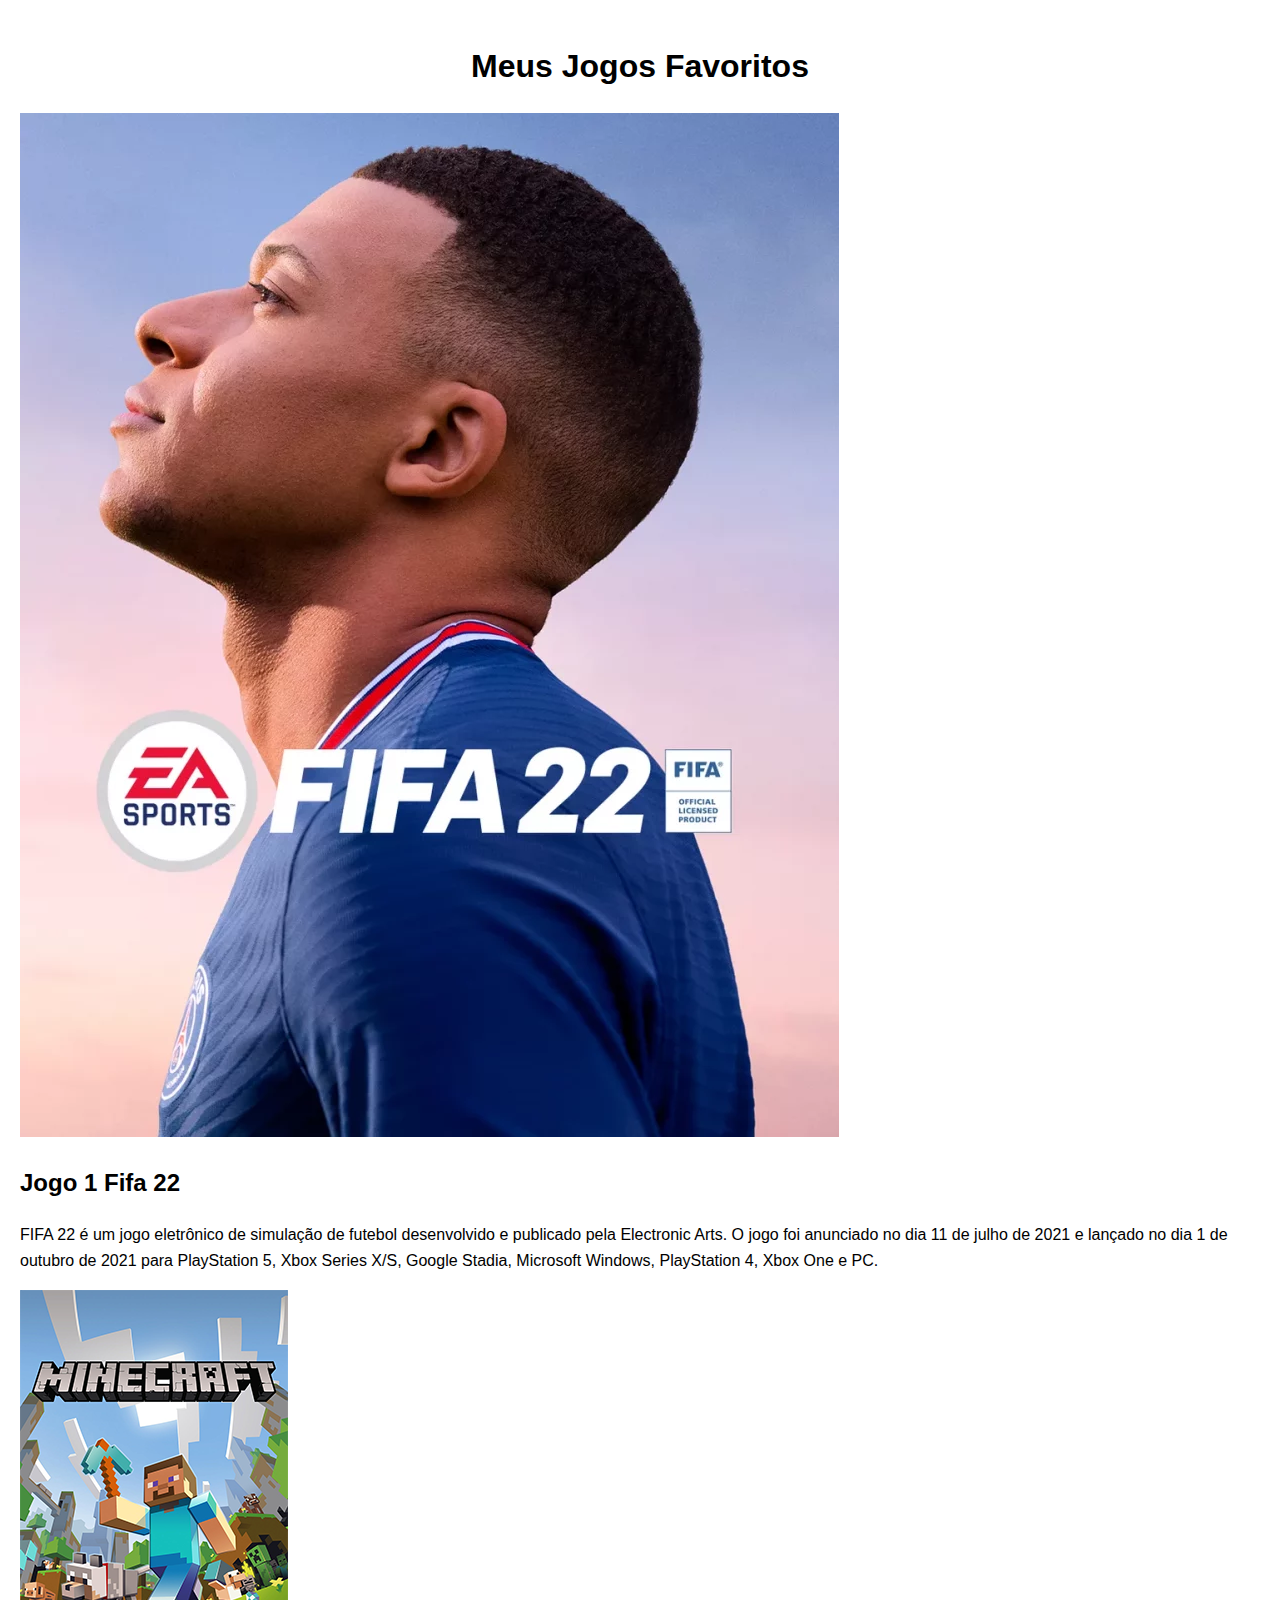
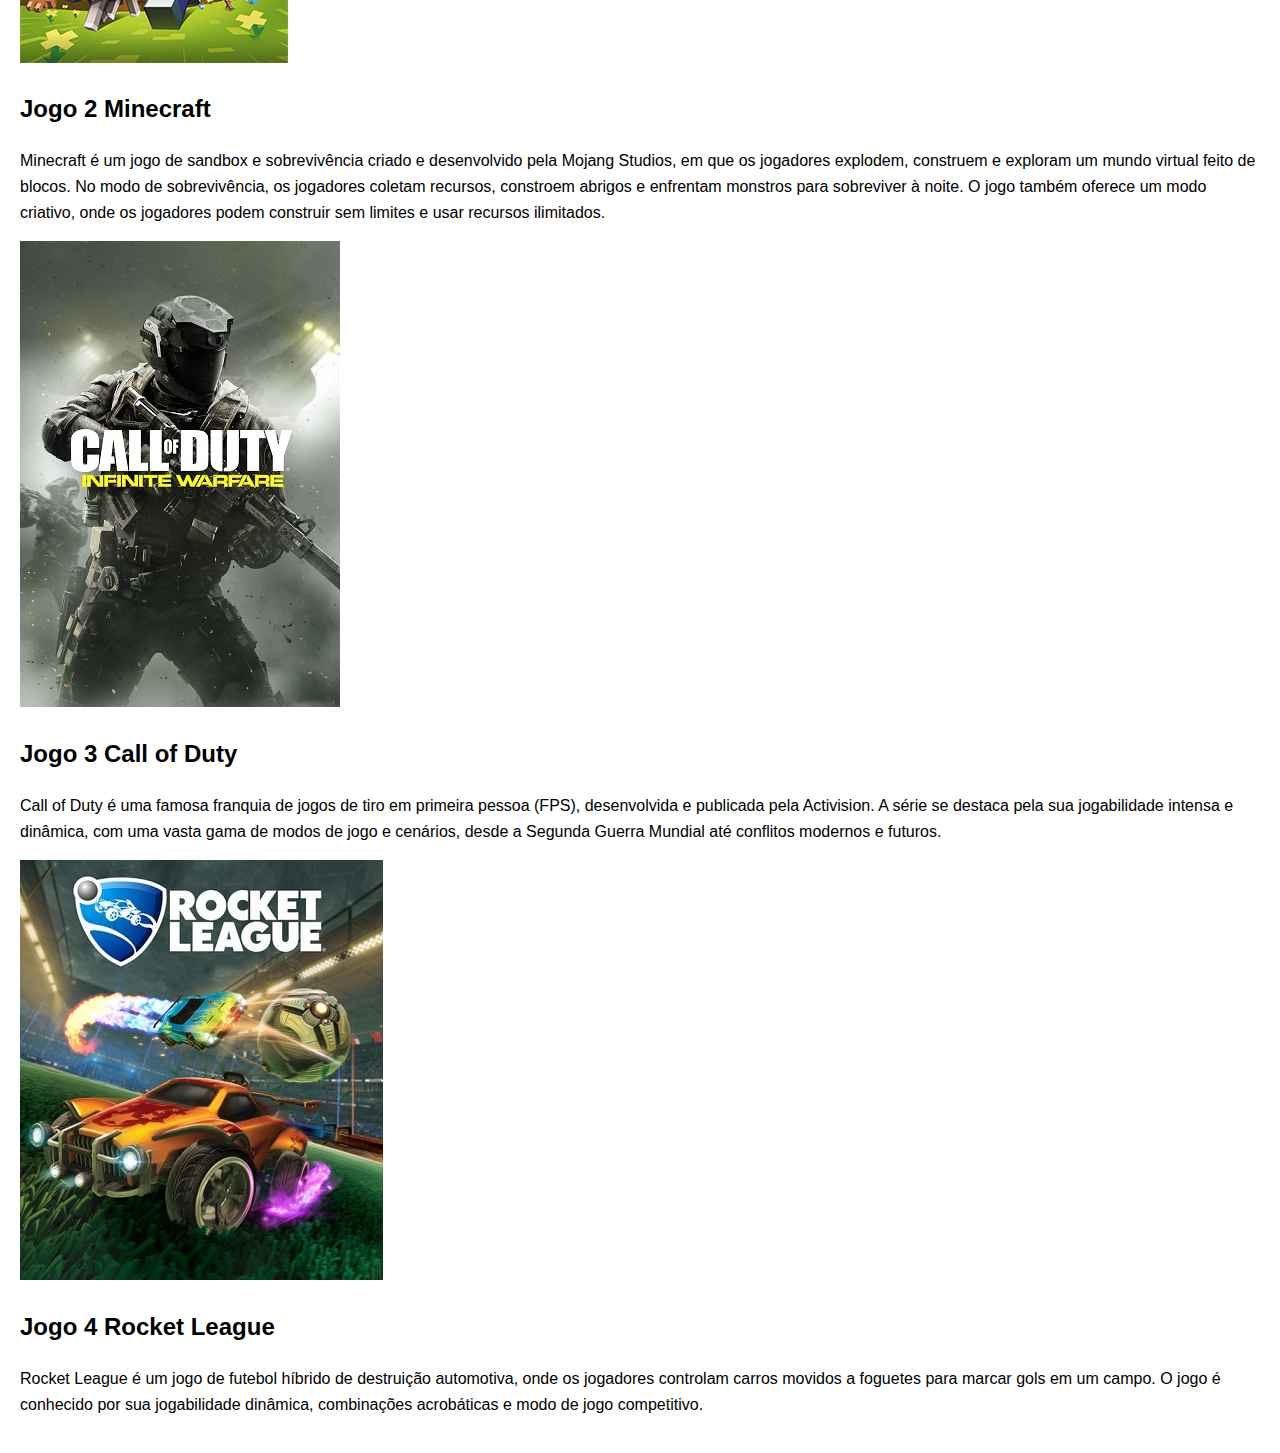
<file: index.html>
<!DOCTYPE html>
<html lang="en">
<head>
    <meta charset="UTF-8">
    <meta name="viewport" content="width=device-width, initial-scale=1.0">
    <title>Jogos</title>
    <link rel="stylesheet" href="style.css">
</head>
<body>
    <div class="container">
        <h1>Meus Jogos Favoritos</h1>
        <div class="jogo">
            <img src="img/fifa-22.webp" alt="Jogo 1">
            <h2>Jogo 1 Fifa 22</h2>
            <p>FIFA 22 é um jogo eletrônico de simulação de futebol desenvolvido e publicado pela Electronic Arts.
                 O jogo foi anunciado no dia 11 de julho de 2021 e lançado no dia 1 de outubro de 2021 para
                  PlayStation 5, Xbox Series X/S, Google Stadia, Microsoft Windows, PlayStation 4, Xbox One e PC.</p>
                  <a href="https://store.steampowered.com/app/1506830/FIFA_22/?l=brazilian"></a>
        </div>
        <div class="jogo">
            <img src="img/Minecraft_capa.png" alt="Jogo 2">
            <h2>Jogo 2 Minecraft</h2>
            <p>Minecraft é um jogo de sandbox e sobrevivência criado e desenvolvido pela Mojang Studios, em que os
                 jogadores explodem, construem e exploram um mundo virtual feito de blocos. No modo de sobrevivência,
                  os jogadores coletam recursos, constroem abrigos e enfrentam monstros para sobreviver à noite.
                   O jogo também oferece um modo criativo, onde os jogadores podem construir sem limites e usar
                    recursos ilimitados. </p>
                    <a href="https://www.minecraft.net/pt-br"></a>
        </div>
        <div class="jogo">
            <img src="img/call-of-duty.jpeg" alt="Jogo 3">
            <h2>Jogo 3 Call of Duty</h2>
            <p>Call of Duty é uma famosa franquia de jogos de tiro em primeira pessoa (FPS), desenvolvida e publicada
                 pela Activision. A série se destaca pela sua jogabilidade intensa e dinâmica, com uma vasta gama de
                  modos de jogo e cenários, desde a Segunda Guerra Mundial até conflitos modernos e futuros. </p>
                  <a href="httpa://www.callofduty.com/br/p"></a>
        </div>
        <div class="jogo">
            <img src="img/Rocket_League.jpg" alt="Jogo 4">
            <h2>Jogo 4 Rocket League</h2>
            <p>Rocket League é um jogo de futebol híbrido de destruição automotiva, onde os jogadores controlam carros
                 movidos a foguetes para marcar gols em um campo. O jogo é conhecido por sua jogabilidade dinâmica,
                  combinações acrobáticas e modo de jogo competitivo.  </p>
                  <a href="https://www.rocketleague.com/pt-br"></a>
        </div>
        <!-- Adicione mais divs de jogo conforme necessário -->
    </div>
</body>
</html>
</file>
<file: style.css>
body {
    font-family: sans-serif;
    margin: 20px;
    line-height: 1.6;
}

.container {
    display: flex;
    flex-wrap: wrap;
    justify-content: center;
}

.game {
    width: 300px;
    margin: 10px;
    padding: 10px;
    border: 1px solid #ccc;
    border-radius: 5px;
    box-shadow: 2px 2px 5px rgba(0, 0, 0, 0.1);
}

.game img {
    max-width: 100%;
    height: auto;
    margin-bottom: 10px;
}

h1 {
    text-align: center;
    margin-bottom: 20px;
}
</file>
